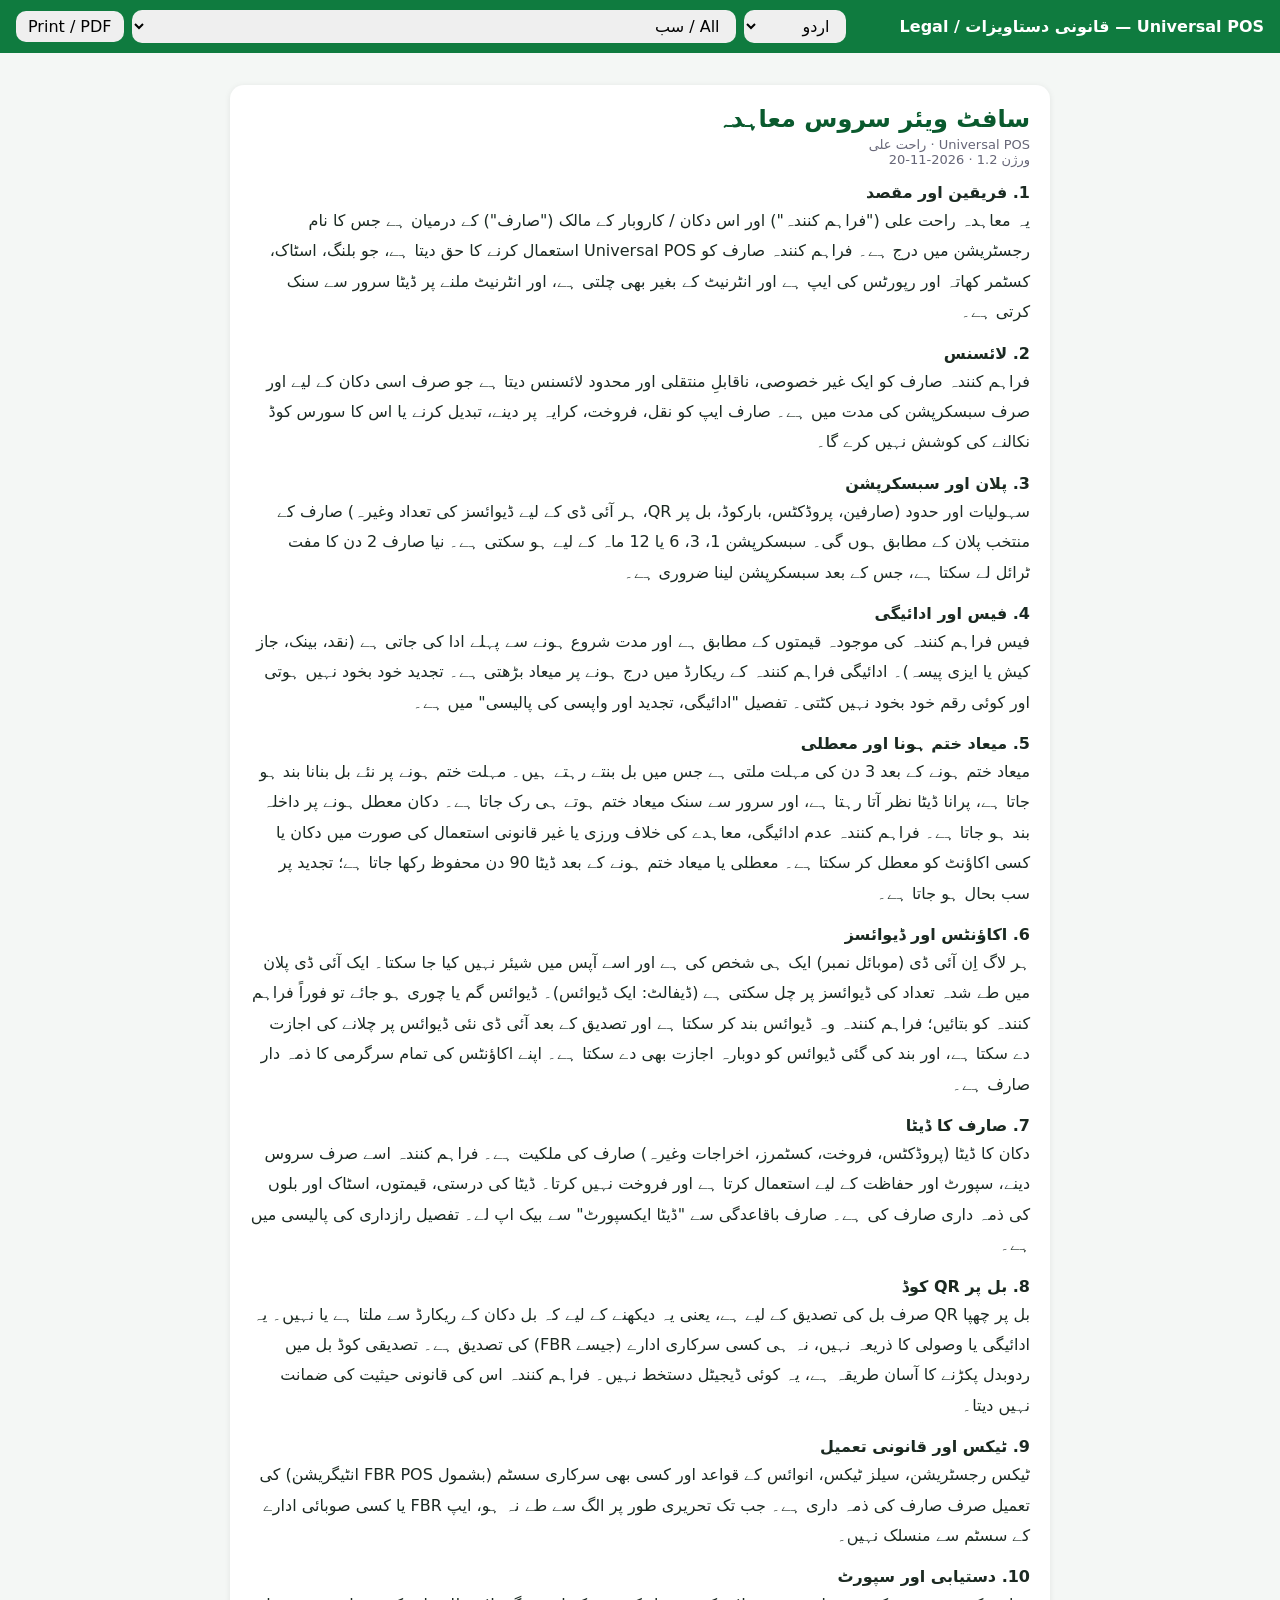
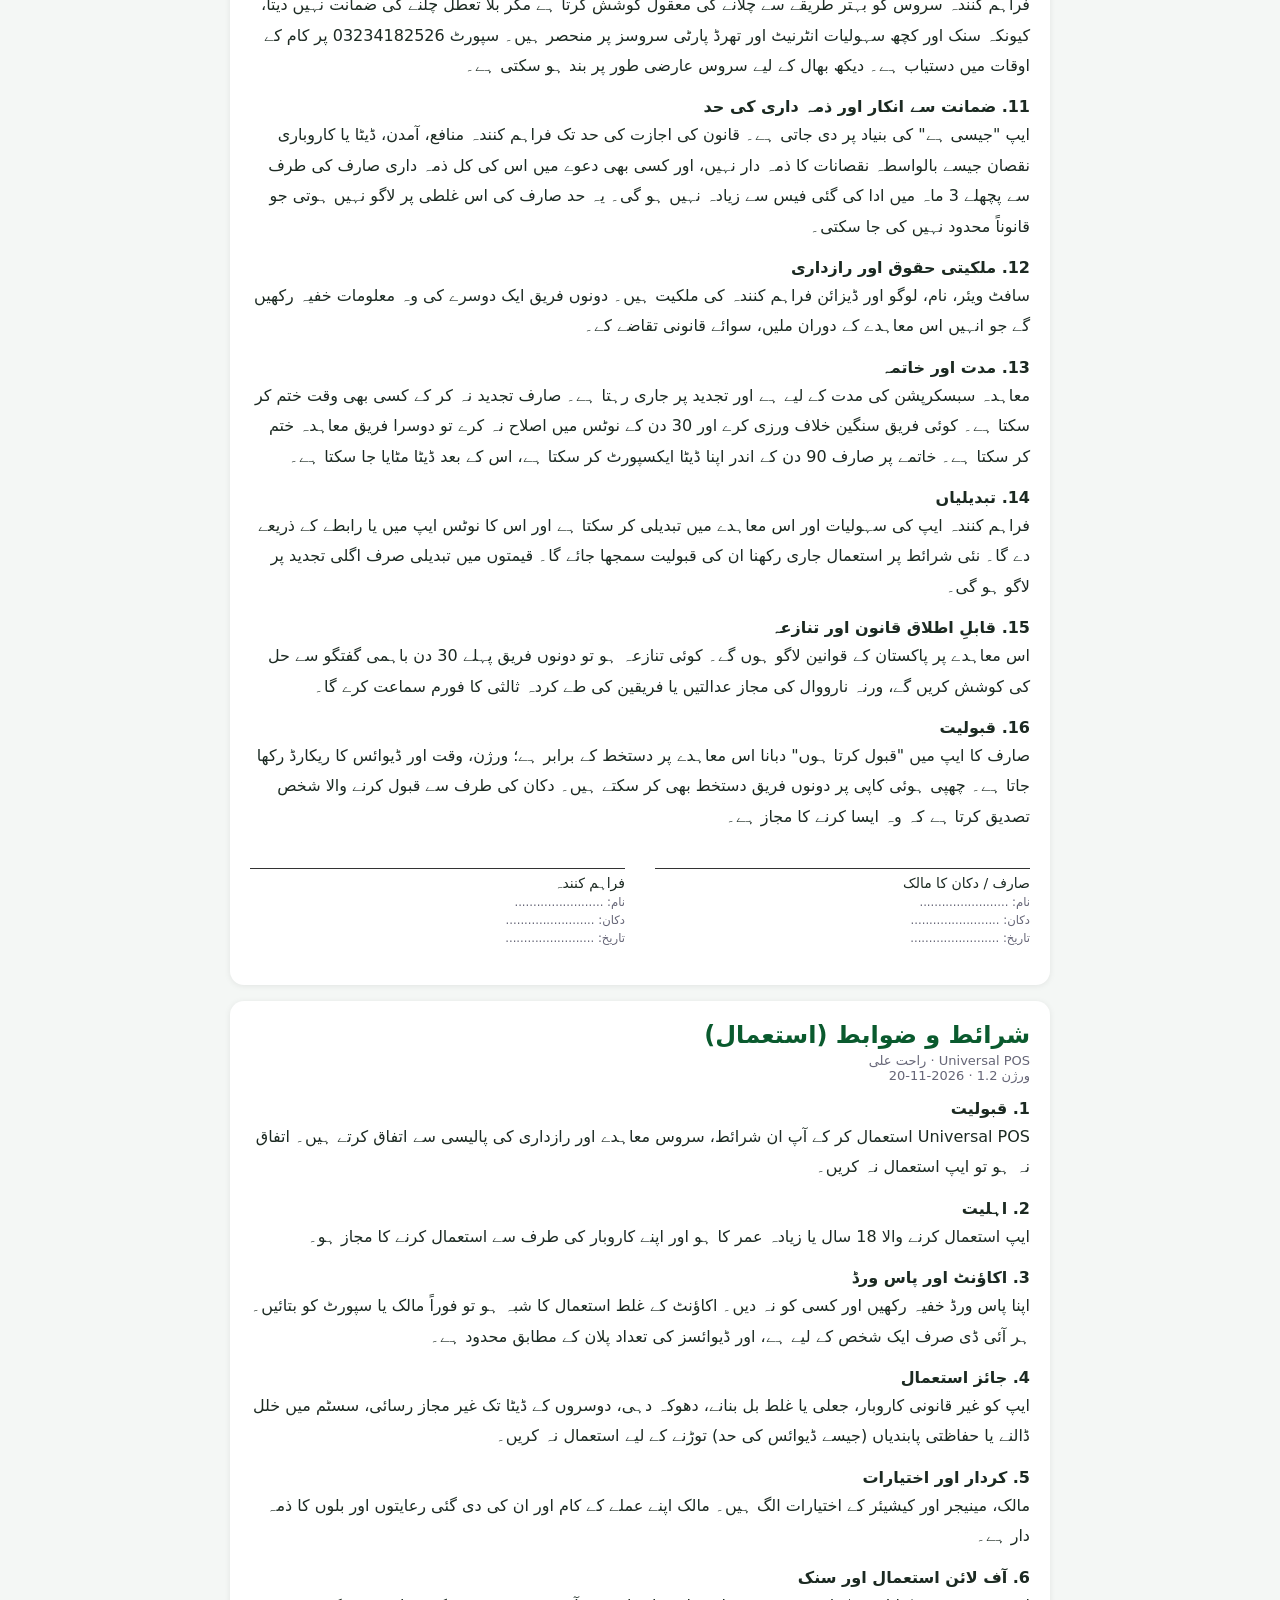
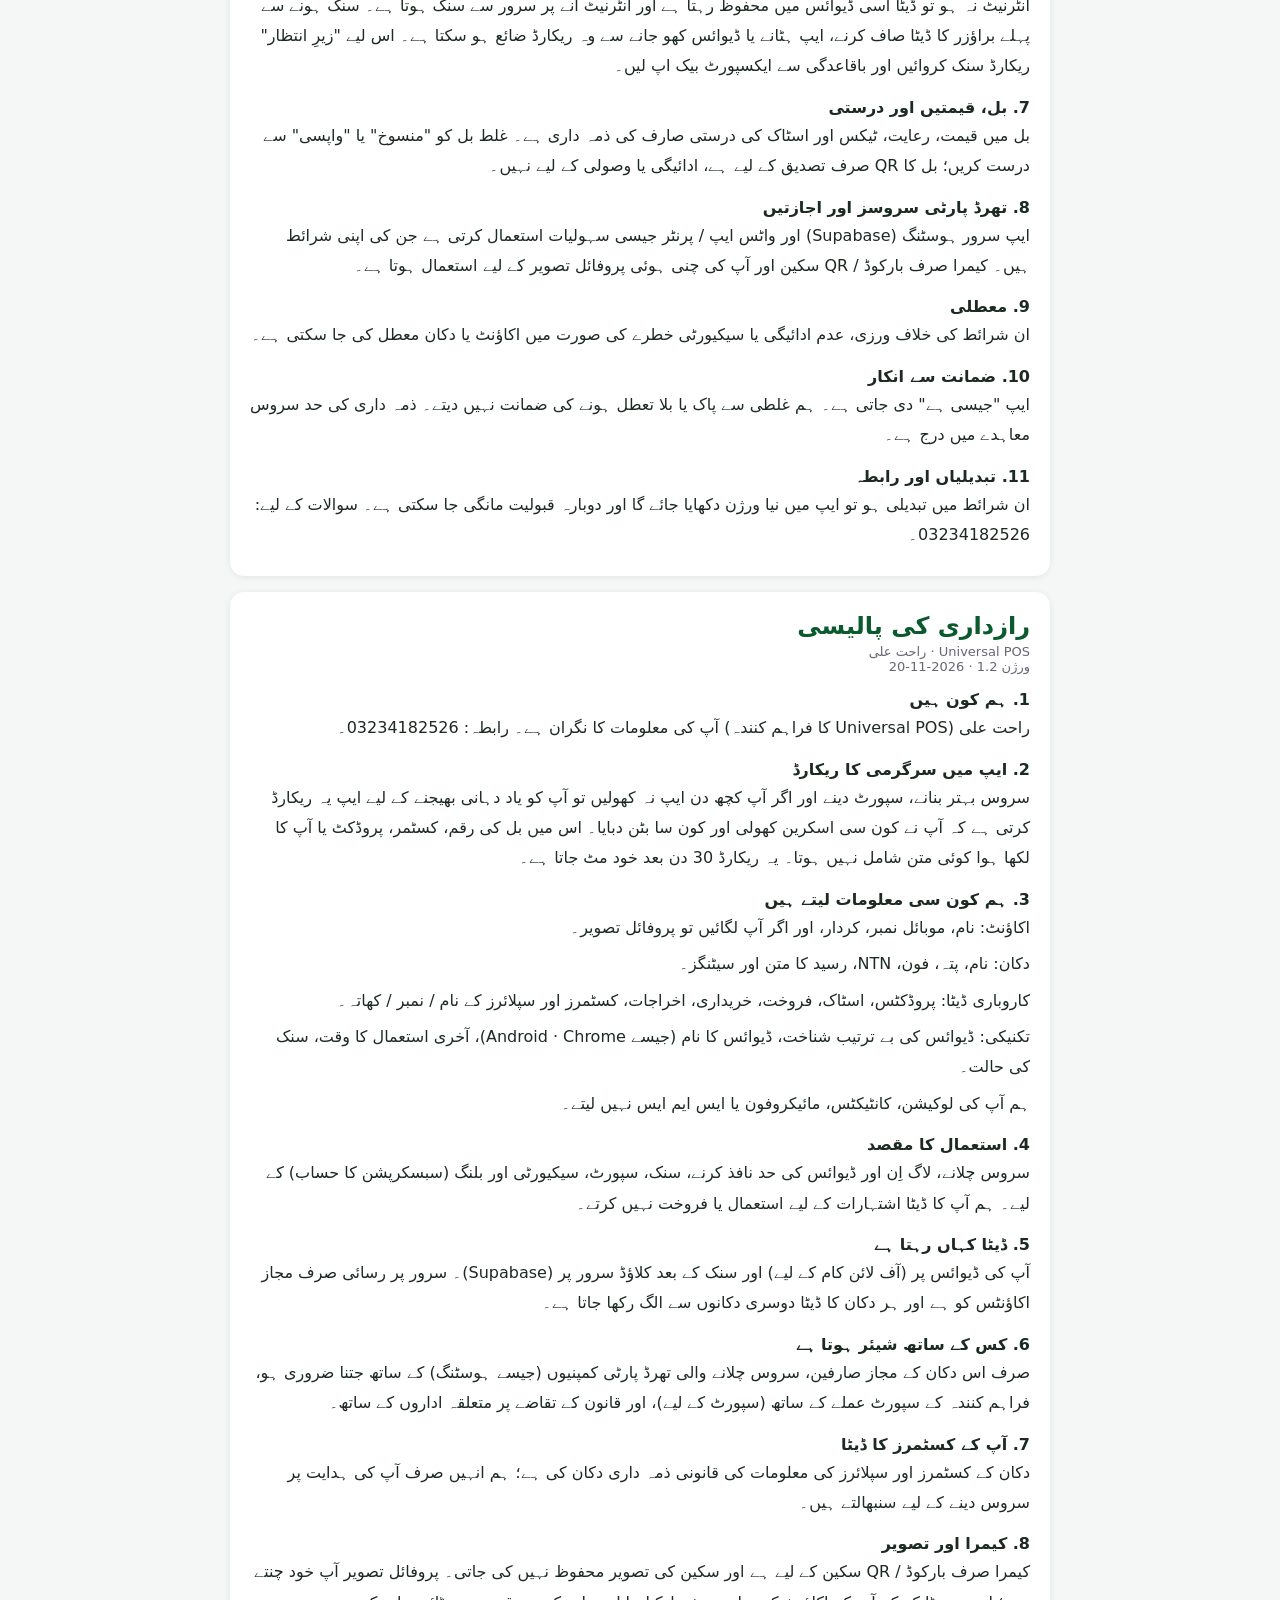
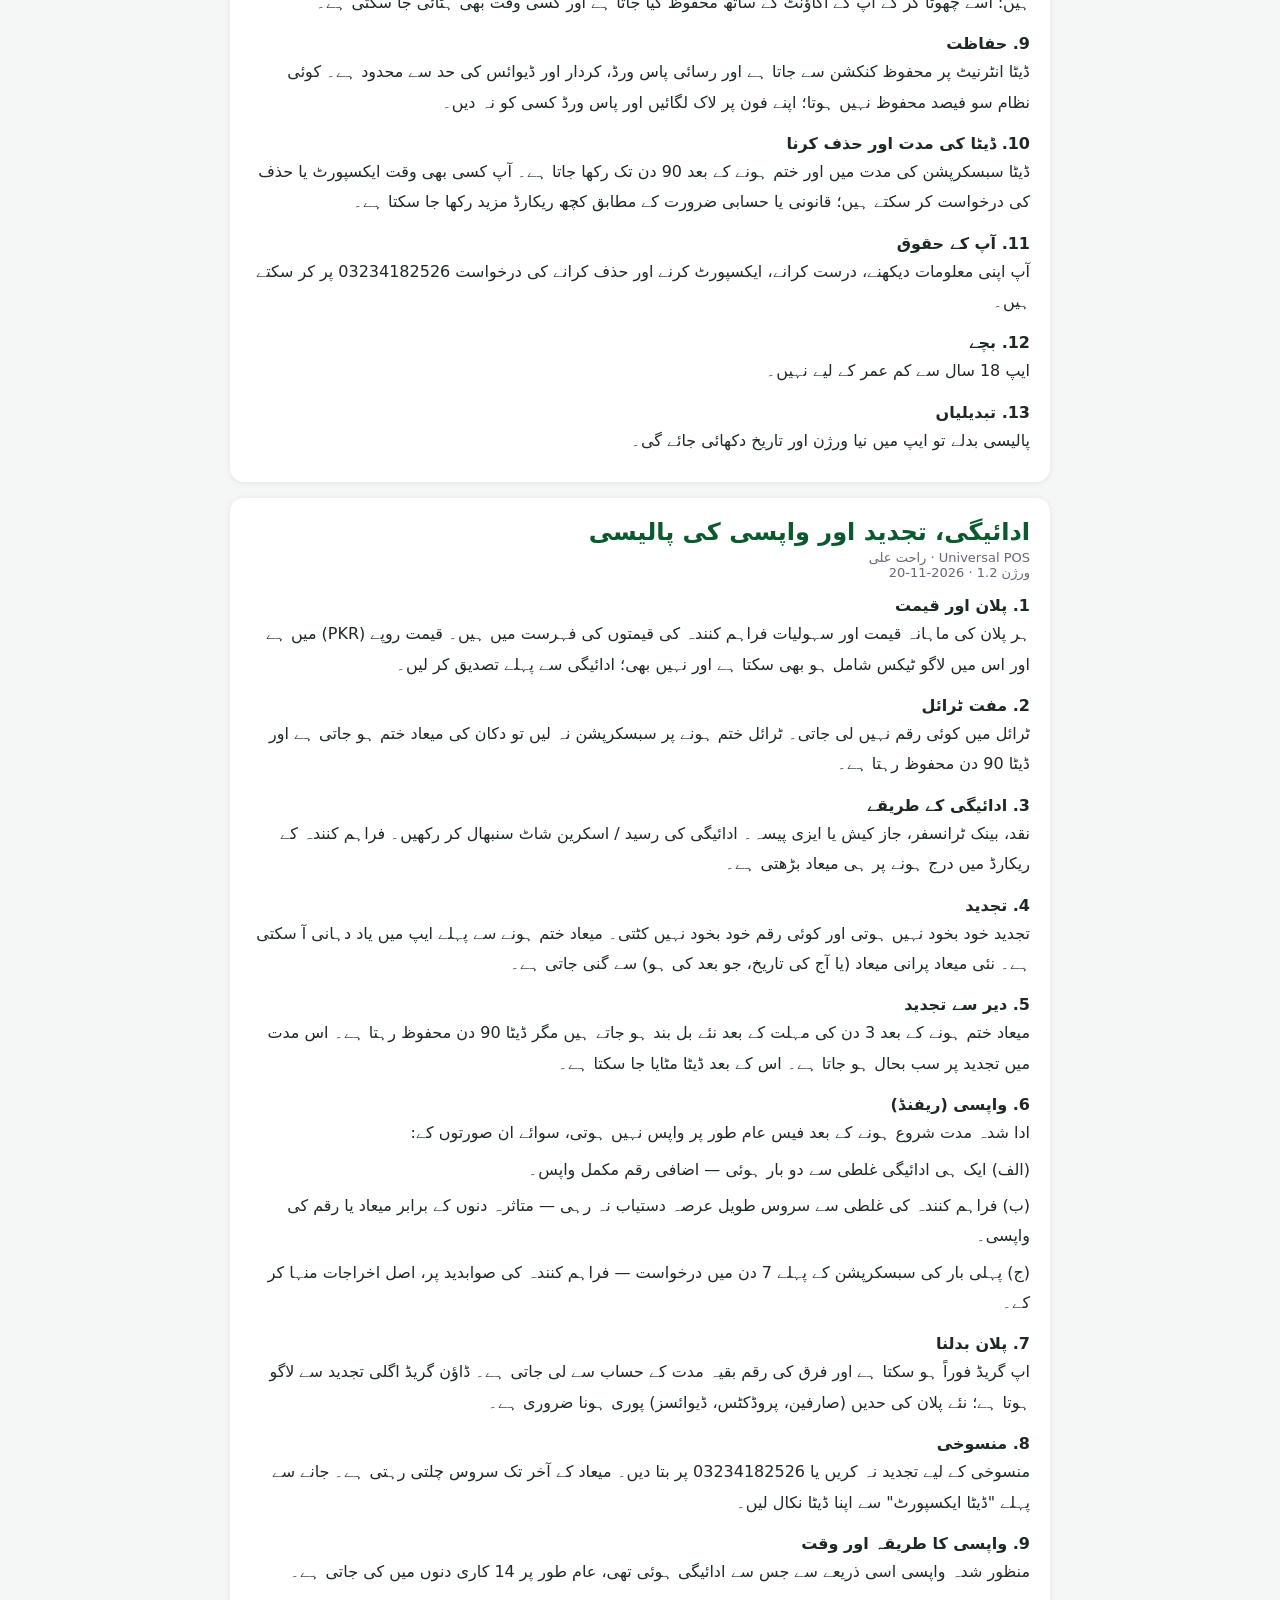
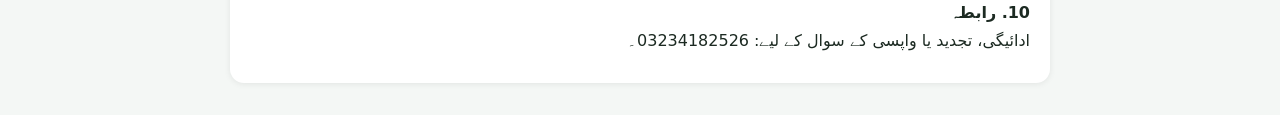
<file: legal.html>
<!doctype html>
<html lang="ur" dir="rtl">
<head>
<meta charset="utf-8"><meta name="viewport" content="width=device-width, initial-scale=1">
<title>Universal POS — Legal / قانونی دستاویزات</title>
<style>
  body { font-family: system-ui, -apple-system, "Segoe UI", Roboto, Arial, "Noto Nastaliq Urdu", "Noto Naskh Arabic", sans-serif; margin: 0; background: #f4f7f5; color: #1c2a22; }
  main { max-width: 820px; margin: 0 auto; padding: 16px; }
  .bar { position: sticky; top: 0; background: #0f7b3f; color: #fff; padding: 10px 16px; display: flex; gap: 8px; align-items: center; flex-wrap: wrap; z-index: 2; }
  .bar b { flex: 1; } .bar button, .bar select { font: inherit; padding: 6px 12px; border-radius: 10px; border: 0; }
  .doc { background: #fff; border-radius: 14px; padding: 20px; margin: 16px 0; box-shadow: 0 1px 6px rgba(0,0,0,.08); page-break-after: always; }
  .doc h1 { margin: 0 0 4px; font-size: 24px; color: #0a5a2e; } .muted { color: #667; font-size: 13px; }
  .lgc h4 { margin: 16px 0 4px; } .lgc p { margin: 0 0 6px; white-space: pre-line; line-height: 1.9; }
  .sign { display: grid; grid-template-columns: 1fr 1fr; gap: 30px; margin-top: 36px; }
  .sign div { border-top: 1px solid #333; padding-top: 6px; font-size: 14px; min-height: 90px; }
  .sign small { display: block; color: #667; margin-top: 4px; }
  @media print { .bar { display: none; } body { background: #fff; } .doc { box-shadow: none; margin: 0; padding: 0; } .doc:last-child { page-break-after: auto; } }
</style>
</head>
<body>
<div class="bar"><b>Universal POS — قانونی دستاویزات / Legal</b>
  <select id="lang"><option value="0">اردو</option><option value="1">English</option></select>
  <select id="which"><option value="all">All / سب</option></select>
  <button id="print">Print / PDF</button></div>
<main id="out"></main>
<script src="legal.js"></script>
<script>
  const out = document.getElementById('out'), lang = document.getElementById('lang'), which = document.getElementById('which');
  LEGAL_DOCS.forEach(d => which.insertAdjacentHTML('beforeend', `<option value="${d.id}">${lgEsc(d.ur)} / ${lgEsc(d.en)}</option>`));
  const SIGN = [['صارف / دکان کا مالک', 'Customer / Shop owner'], ['فراہم کنندہ', 'Provider']];
  function render() {
    const L = +lang.value, only = which.value;
    document.documentElement.dir = L === 0 ? 'rtl' : 'ltr'; document.documentElement.lang = L === 0 ? 'ur' : 'en';
    out.innerHTML = LEGAL_DOCS.filter(d => only === 'all' || d.id === only).map(d => `<section class="doc" id="${d.id}"><h1>${lgEsc(d[L === 0 ? 'ur' : 'en'])}</h1>
      <div class="muted">${LEGAL_CFG.app} · ${lgFill('{company}', L)}</div>${legalDocHtml(d, L)}
      ${d.sign ? `<div class="sign">${SIGN.map(s => `<div>${s[L]}<small>${L === 0 ? 'نام' : 'Name'}: ........................</small><small>${L === 0 ? 'دکان' : 'Shop'}: ........................</small><small>${L === 0 ? 'تاریخ' : 'Date'}: ........................</small></div>`).join('')}</div>` : ''}</section>`).join('');
  }
  lang.onchange = which.onchange = render; document.getElementById('print').onclick = () => print();
  const h = location.hash.slice(1); if (LEGAL_DOCS.some(d => d.id === h)) which.value = h;
  if (new URLSearchParams(location.search).get('lang') === 'en') lang.value = '1';
  render();
</script>
</body>
</html>
</file>
